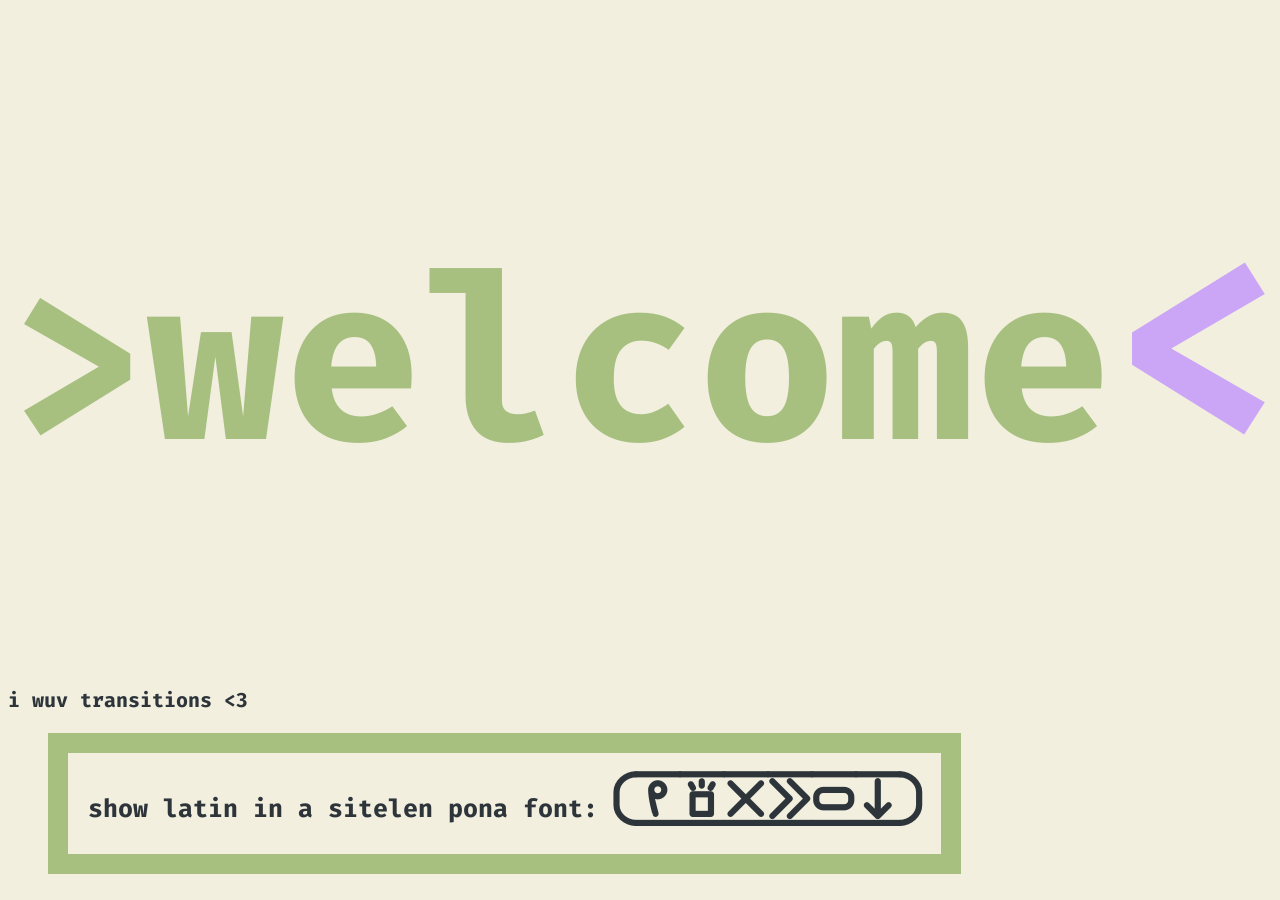
<file: index.html>
<!DOCTYPE html>

<head>
    <meta charset="utf-8">
    <link rel="stylesheet" href="/cas.css">
    <link rel="icon" type="image/x-icon" href="/sitelen/favicon.png">
    <title>man :c</title>
</head>

<body class="bak">
    <h1 class="accent doohickey" style="text-align: center; font-size: 18vw;">>welcome<span class="anchor">&lt</span></h1>
    </h1>
    <p>i wuv transitions &lt3</p>
    <ul>
        <li class="anchor_with_border"s>
            <a href="/lasina2sitelen/index.html">show latin in a sitelen pona font: <span class="tok">[mi sona ala e nimi ni]</span></a>
        </li>
    </ul>

</body>
</file>
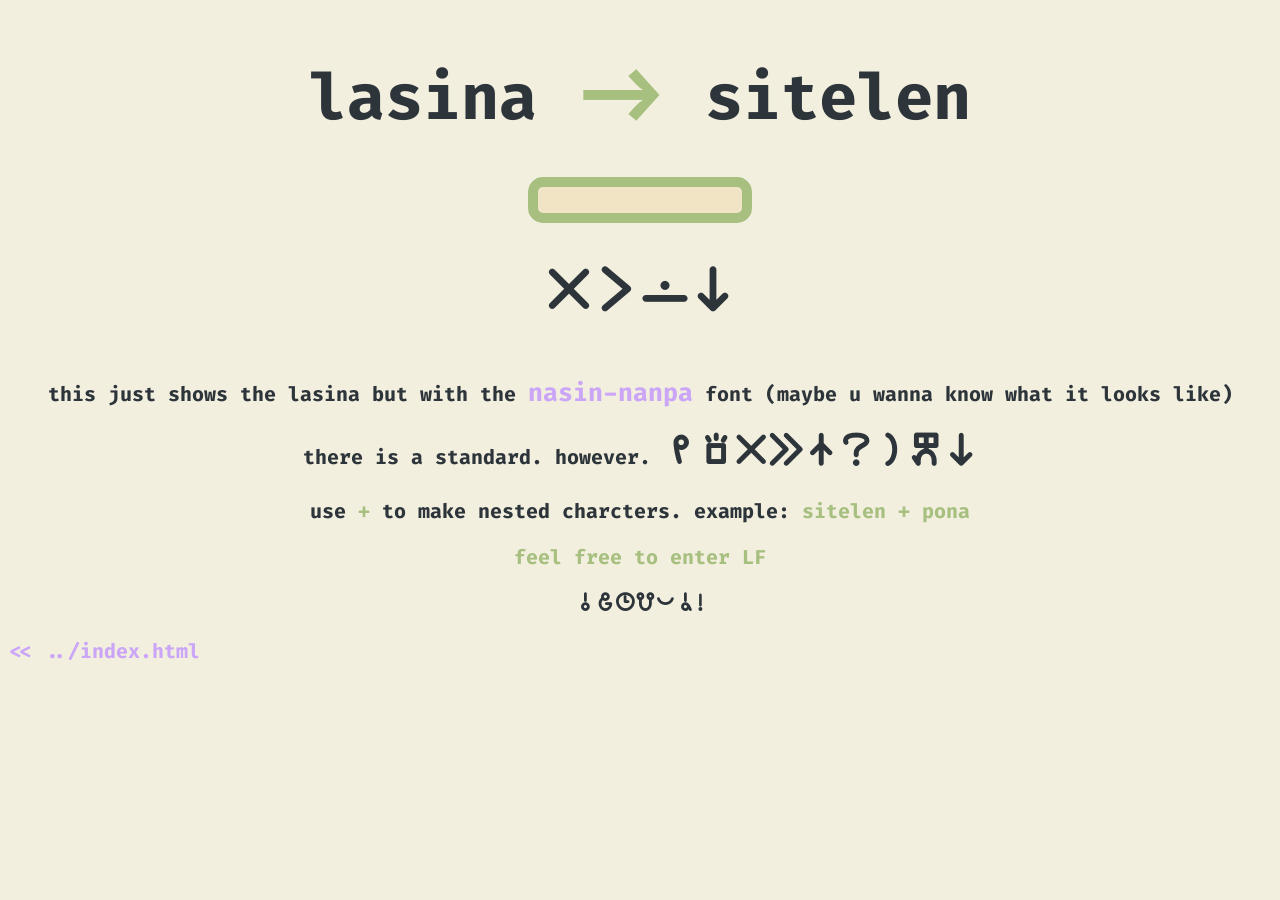
<file: lasina2sitelen/index.html>
<!DOCTYPE html>

<head>
  <meta charset="utf-8">
  <link rel="stylesheet" href="/cas.css">
  <link rel="icon" type="image/x-icon" href="/sitelen/favicon.png">
  <meta name="viewport" content="width=device-width, initial-scale=1.0" />
  <title>tawa pona!</title>
</head>

<body>
  <div style="text-align: center;">
    <h1 style="font-size: 5vw;">lasina <span class="accent" style="font-size: 6vw;">-></span> sitelen</h1>
    <div style="min-width: 100px;">
      <span class="txtbox" spellcheck="false" contenteditable="true" id="lasina_input"></span>
    </div>
    <p class="tok" style="font-size: 3em;" id="out_p">ala li lon ni</p>
    <p>this just shows the lasina but with the <a href="https://github.com/ETBCOR/nasin-nanpa"
        class="anchor">nasin-nanpa</a> font (maybe u wanna know what it looks like)</p>
    <p>there is a standard. however. <span class="tok">mi sona ala e nasin seme la kepeken ni</span></p>
    <p>use <span class="accent">+</span> to make nested charcters. example: <span class="accent">sitelen + pona</span></p>
    <p class="accent">feel free to enter LF</p>
    <p style="font-family: nasinNanpa;">o jo tenpo musi pona a!</p>
  </div>
  <a href="/index.html" class="anchor">
    << ../index.html</a>
    <script src="sewi.js"></script>
</body>

</html>
</file>
<file: cas.css>
@font-face {
    font-family: firaCode;
    src: url('/font/firacode_vfw.ttf');
}

@font-face {
    font-family: nasinNanpa;
    src: url('/font/nasin_nanpa.otf');
}

@font-face {
    font-family: notoSansThai;
    src: url('/font/noto_sans_thai.ttf');
}

:root {
    --txt_color: #2D353B;
    --txt_size: 1.25em;
    --accent: #a7c080;
    --txtbox_color: #f1e4c5;
    --anchor_color: #cba6f7;
    --bg_color: #f2efdf;
}


body {
    background-color: var(--bg_color);
}

a,
u,
p,
h1,
li {
    color: var(--txt_color);
    text-decoration: none;
    font-family: firaCode;
    font-weight: Bold;
    font-size: var(--txt_size);
}

h1 {
    color: var(--txt_color);
    font-family: firaCode;
    font-weight: Bold;
}

.txtbox {
    display: inline-block;
    background-color: var(--txtbox_color);
    font-family: firaCode;
    font-size: var(--txt_size);
    border: none;
    outline: 0.5em solid var(--accent);
    border-radius: 5px;
    min-width: 16vw;
    transition: min-width 1s;
}

.txtbox:not([value=""]) {
    display: inline-block;
    background-color: var(--txtbox_color);
    font-family: firaCode;
    font-size: var(--txt_size);
    border: none;
    outline: 0.5em solid var(--accent);
    border-radius: 5px;
    min-width: 32vw;
    transition: min-width 1s;
}

.accent {
    color: var(--accent);
}

.anchor {
    color: var(--anchor_color);
    font-size: calc(var(--txt_size));
    transition: font-size 500ms;
}

.anchor:hover {
    color: var(--anchor_color);
    font-size: calc(var(--txt_size) + 0.25em);
    transition: font-size 500ms;
}

.tok {
    font-family: nasinNanpa;
    font-size: calc(var(--txt_size) + 0.50em);
}

.anchor_with_border {
    display: inline-block;
    border: 1em solid var(--accent);
    padding: 1em;
    transition: margin-left 1s;
    transition: margin-left 3s, border 1s;
}

.anchor_with_border:hover {
    display: inline-block;
    border: 1.25em solid var(--accent);
    margin-left: 10%;
    padding: 1em;
    transition: margin-left 3s, border 1s;
}


.doohickey {
    transition: transform 8s;
    transform: rotateY(0deg);
}


.doohickey:hover {
    transition: transform 8s;
    transform: rotateY(180deg);
}
</file>
